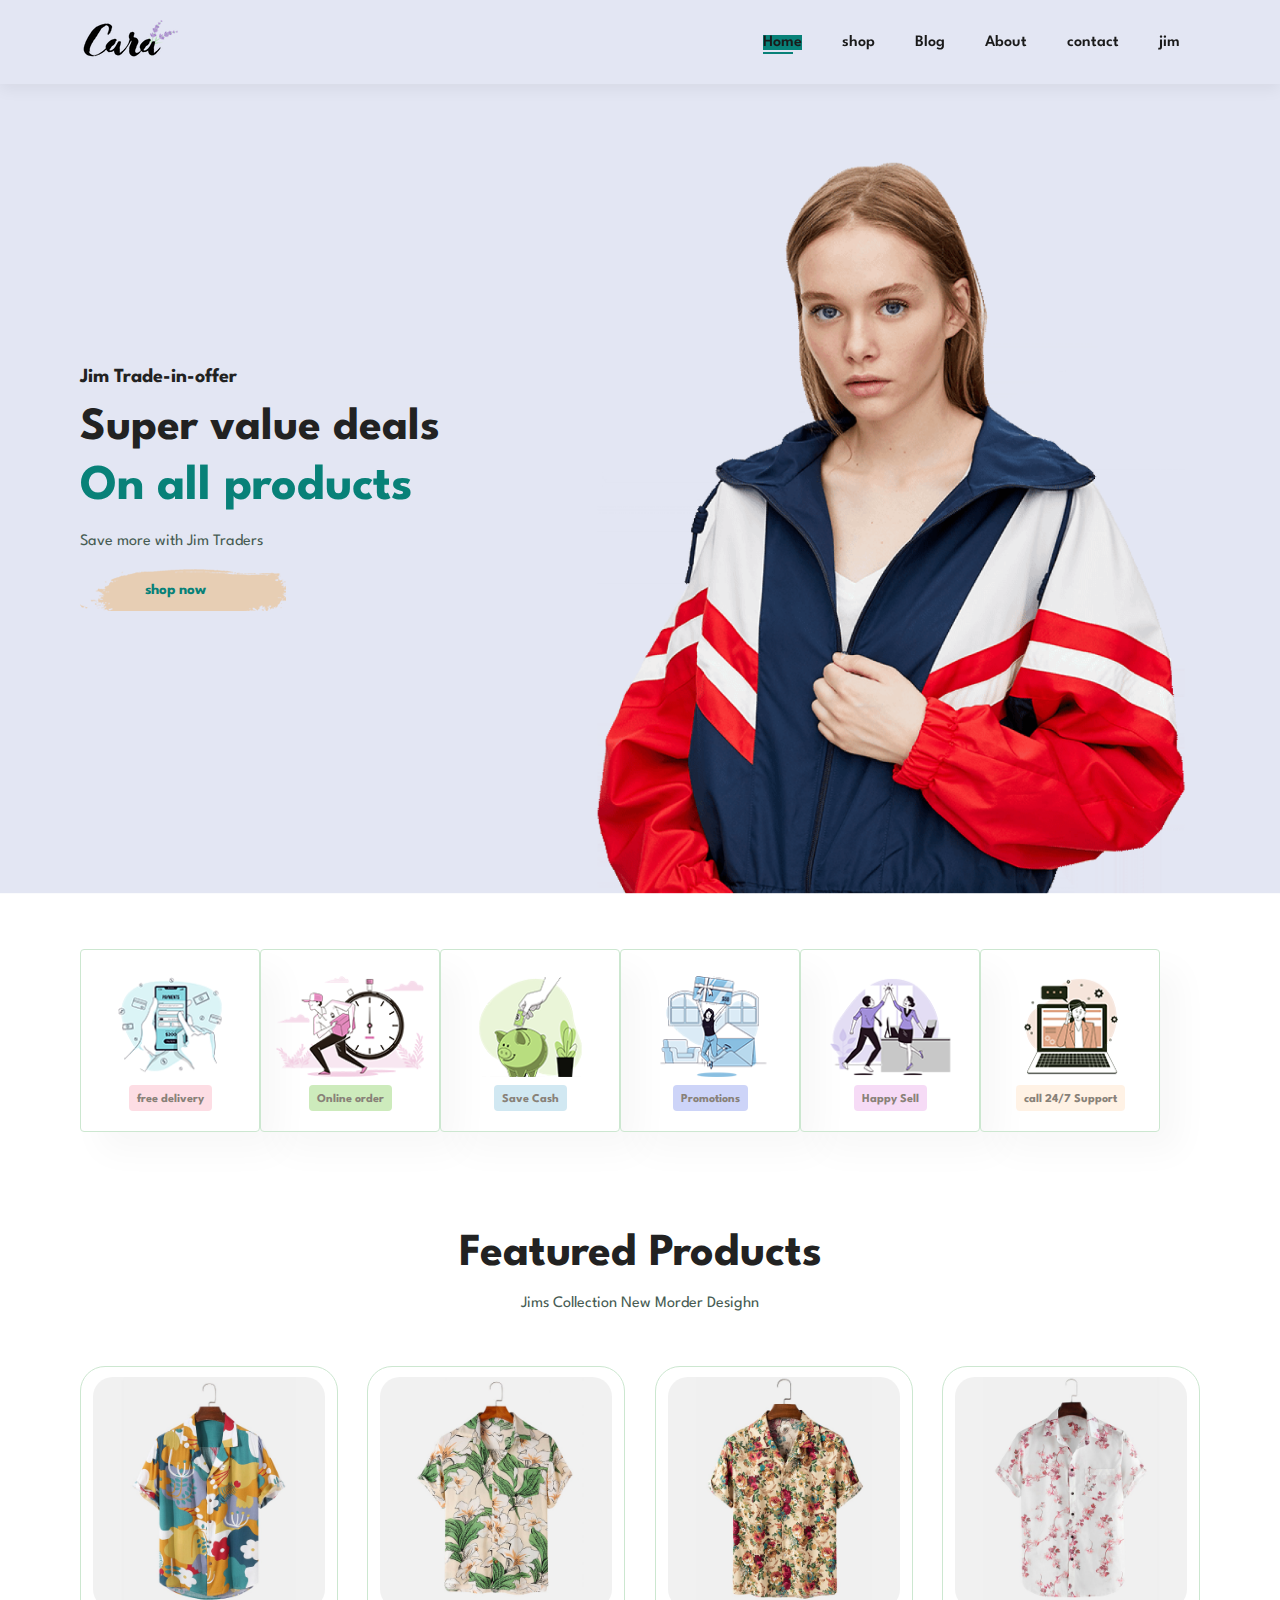
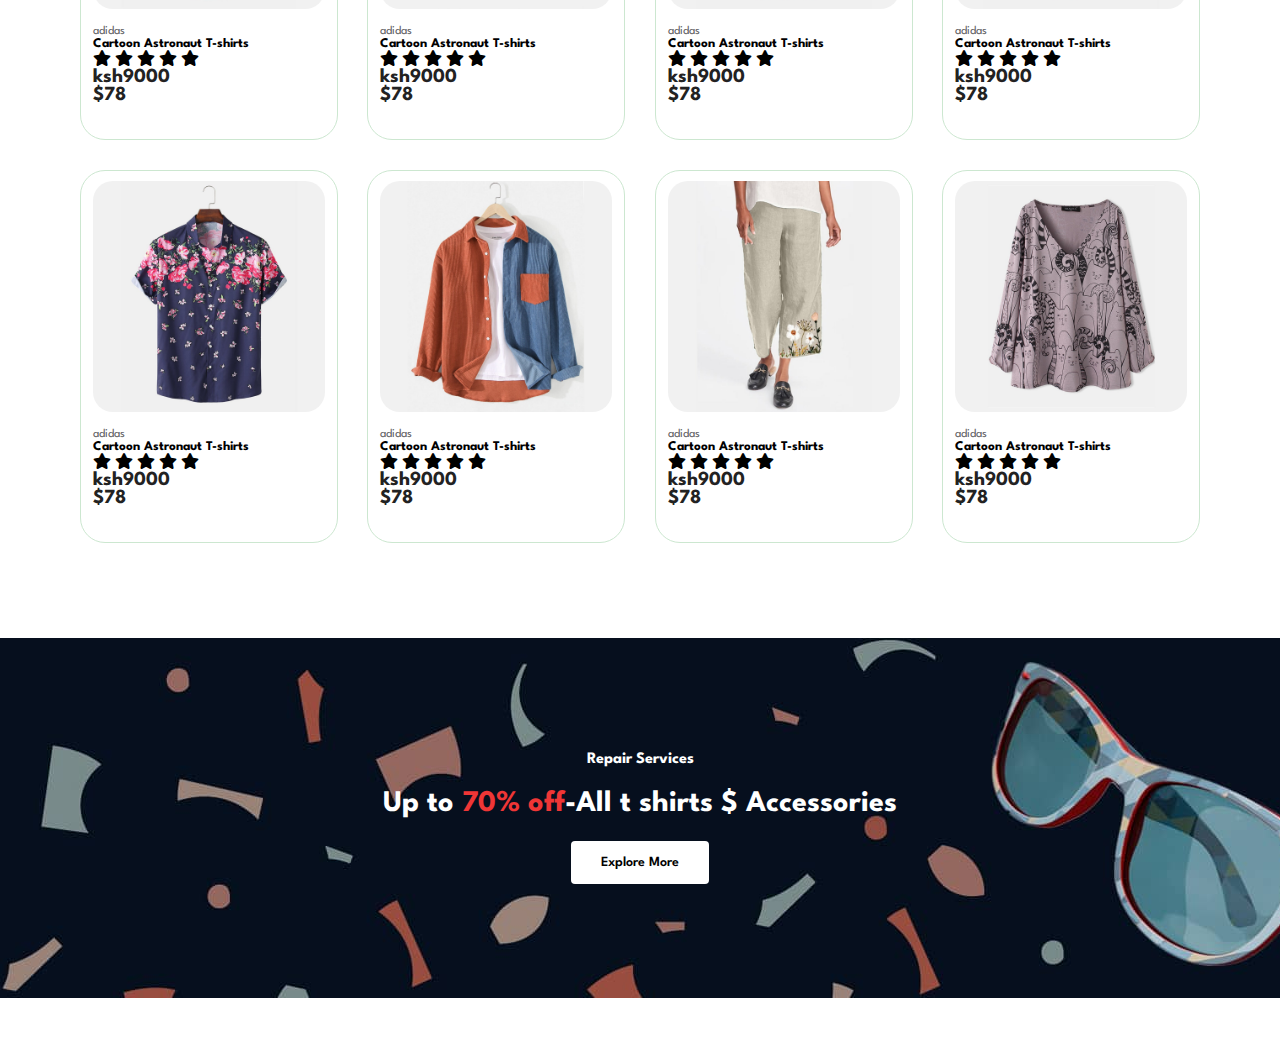
<file: index.html>
<!DOCTYPE html>
<html lang="en">

    <head>
        <meta charset="UTF-8">
        <meta http-equiv="X-UA-Compatible" content="IE=edge">
        <meta name="viewport" content="width=device-width, initial-scale=1.0">
        <title>james mburu</title>
        <link rel="stylesheet" href="https://pro.fontawesome.com/releases/v5.10.0/css/all.css" />

        <link rel="stylesheet" href="style.css">
    </head>

    <body>
        <section id="header">
        <a href="#"> <img src="img/logo.png" alt=""> </a>
        <div> 
<ul id="navbar">
<li><a class="active" href="index.html">Home</a></li>
<li><a href="shop.html">shop</a></li>
<li><a href="blog.html">Blog</a></li>
<li><a href="about.html">About</a></li>
<li><a href="contact.html">contact</a></li>
<li><a href="cart.html">jim</a></li>
</ul>
        </div>
        </section>

        <section id="hero">
            <h4>Jim Trade-in-offer</h4>
            <h2>Super value deals</h2>
            <h1>On all products</h1>
            <p>Save more with Jim Traders </p>
            <button>shop now</button>
        </section>

        <section id="feature" class="section-p1">
            <div class="fe-box">
                <img src="img/features/f1.png" alt="">
                <h6>free delivery</h6>
            </div>

            <div class="fe-box">
                <img src="img/features/f2.png" alt="">
                <h6>Online order</h6>
            </div>

            <div class="fe-box">
                <img src="img/features/f3.png" alt="">
                <h6>Save Cash</h6>
            </div>

            <div class="fe-box">
                <img src="img/features/f4.png" alt="">
                <h6>Promotions</h6>
            </div>

            <div class="fe-box">
                <img src="img/features/f5.png" alt="">
                <h6>Happy Sell</h6>
            </div>

            <div class="fe-box">
                <img src="img/features/f6.png" alt="">
                <h6>call 24/7 Support</h6>
            </div>
        </section>

        <section id="product1" class="section-p1"> 
<h2> Featured Products</h2>
<p>Jims Collection New Morder Desighn</p>
<div class="pro-container">
<div class="pro">
    <img src="img/products/f1.jpg" alt="">
    <div class="des">
        <span>adidas</span>
        <h5>Cartoon Astronaut T-shirts</h5>
        <div class="star">
            <i class="fas fa-star"></i>
            <i class="fas fa-star"></i>
            <i class="fas fa-star"></i>
            <i class="fas fa-star"></i>
            <i class="fas fa-star"></i>
        </div>
        <h4>ksh9000</h4>
        <h4>$78</h4>
    </div>
    
    <a href="#"> <i class="fal fa-shoping-cart"></i></a>
</div>

<div class="pro">
    <img src="img/products/f2.jpg" alt="">
    <div class="des">
        <span>adidas</span>
        <h5>Cartoon Astronaut T-shirts</h5>
        <div class="star">
            <i class="fas fa-star"></i>
            <i class="fas fa-star"></i>
            <i class="fas fa-star"></i>
            <i class="fas fa-star"></i>
            <i class="fas fa-star"></i>
        </div>
        <h4>ksh9000</h4>
        <h4>$78</h4>
    </div>
    
    <a href="#"> <i class="fal fa-shoping-cart"></i></a>
</div>

<div class="pro">
    <img src="img/products/f3.jpg" alt="">
    <div class="des">
        <span>adidas</span>
        <h5>Cartoon Astronaut T-shirts</h5>
        <div class="star">
            <i class="fas fa-star"></i>
            <i class="fas fa-star"></i>
            <i class="fas fa-star"></i>
            <i class="fas fa-star"></i>
            <i class="fas fa-star"></i>
        </div>
        <h4>ksh9000</h4>
        <h4>$78</h4>
    </div>
    
    <a href="#"> <i class="fal fa-shoping-cart"></i></a>
</div>

<div class="pro">
    <img src="img/products/f4.jpg" alt="">
    <div class="des">
        <span>adidas</span>
        <h5>Cartoon Astronaut T-shirts</h5>
        <div class="star">
            <i class="fas fa-star"></i>
            <i class="fas fa-star"></i>
            <i class="fas fa-star"></i>
            <i class="fas fa-star"></i>
            <i class="fas fa-star"></i>
        </div>
        <h4>ksh9000</h4>
        <h4>$78</h4>
    </div>
    
    <a href="#"> <i class="fal fa-shoping-cart"></i></a>
</div>

<div class="pro">
    <img src="img/products/f5.jpg" alt="">
    <div class="des">
        <span>adidas</span>
        <h5>Cartoon Astronaut T-shirts</h5>
        <div class="star">
            <i class="fas fa-star"></i>
            <i class="fas fa-star"></i>
            <i class="fas fa-star"></i>
            <i class="fas fa-star"></i>
            <i class="fas fa-star"></i>
        </div>
        <h4>ksh9000</h4>
        <h4>$78</h4>
    </div>
    
    <a href="#"> <i class="fal fa-shoping-cart"></i></a>
</div>

<div class="pro">
    <img src="img/products/f6.jpg" alt="">
    <div class="des">
        <span>adidas</span>
        <h5>Cartoon Astronaut T-shirts</h5>
        <div class="star">
            <i class="fas fa-star"></i>
            <i class="fas fa-star"></i>
            <i class="fas fa-star"></i>
            <i class="fas fa-star"></i>
            <i class="fas fa-star"></i>
        </div>
        <h4>ksh9000</h4>
        <h4>$78</h4>
    </div>
    
    <a href="#"> <i class="fal fa-shoping-cart"></i></a>
</div>

<div class="pro">
    <img src="img/products/f7.jpg" alt="">
    <div class="des">
        <span>adidas</span>
        <h5>Cartoon Astronaut T-shirts</h5>
        <div class="star">
            <i class="fas fa-star"></i>
            <i class="fas fa-star"></i>
            <i class="fas fa-star"></i>
            <i class="fas fa-star"></i>
            <i class="fas fa-star"></i>
        </div>
        <h4>ksh9000</h4>
        <h4>$78</h4>
    </div>
    
    <a href="#"> <i class="fal fa-shoping-cart"></i></a>
</div>

<div class="pro">
    <img src="img/products/f8.jpg" alt="">
    <div class="des">
        <span>adidas</span>
        <h5>Cartoon Astronaut T-shirts</h5>
        <div class="star">
            <i class="fas fa-star"></i>
            <i class="fas fa-star"></i>
            <i class="fas fa-star"></i>
            <i class="fas fa-star"></i>
            <i class="fas fa-star"></i>
        </div>
        <h4>ksh9000</h4>
        <h4>$78</h4>
    </div>
    
    <a href="#"> <i class="fal fa-shoping-cart"></i></a>
</div>
</div>

        </section>

        <section id="banner" class="section-m1">
<h4>Repair Services</h4>
<h2>Up to <span>70% off</span>-All t shirts $ Accessories</h2>
<button class="normal">Explore More</button>
        </section>


        <script src="script.js"></script>
    </body>

</html>
</file>
<file: style.css>
@import url("https://fonts.googleapis.com/css2?family=Spartan:wght@100;200;300;400;500;600;700;800;900&display=swap");
* {
  margin: 0;
  padding: 0;
  box-sizing: border-box;
  font-family: "Spartan", sans-serif;
}

html {
  scroll-behavior: smooth;
}

/* Global Styles */

h1 {
  font-size: 50px;
  line-height: 64px;
  color: #222;
}

h2 {
  font-size: 46px;
  line-height: 54px;
  color: #222;
}

h4 {
  font-size: 20px;
  color: #222;
}

h6 {
  font-weight: 700;
  font-size: 12px;
}

p {
  font-size: 16px;
  color: #465b52;
  margin: 15px 0 20px 0;
}

.section-p1 {
  padding: 40px 80px;
}

.section-m1 {
  margin: 40px 0;
}

button.normal{
  font-size: 14px;
  font-weight: 600;
  padding: 15px 30px;
  color: #000;
  background-color: #fff;
  border-radius: 4px;
  cursor: pointer;
  border: none;
  outline: none;
  transition: 0.2s;
}

body {
  width: 100%;
}

/* header*/

#header{
  display: flex;
  align-items: center;
  justify-content: space-between;
  padding: 20px 80px;
   background-color:#E3E6F3 ;
   box-shadow: 0 5px 15px rgba(0,0,0,0.06);
   z-index: 999;
   position: sticky;
   top: 0;
   left: 0;

}

#navbar{
  display: flex;
  align-items: center;


}

#navbar li{
  list-style: none;
  padding: 0 20px;
  position: relative;
}

#navbar li a{
  text-decoration: none;
  font-size: 16px;
  font-weight: 600;
  color: #1a1a1a;
  transition: 0.3s ease;

}

#navbar li a:hover,
#navbar li a.active{
  background-color: #088178  ;
} 

#navbar li a.active::after,
#navbar li a:hover::after{
  content:"" ;
  width: 30px;
  height: 2px;
  background-color: #088178;
  position: absolute;
  left: 20px;
bottom: -4px;
}


/* home page*/

#hero{
  background-image: url("img/hero4.png");
  height: 90vh;
  width: 100%;
  background-size: cover;
  background-position: top 25% right 0;
  padding: 0 80px;
  display: flex;
  flex-direction:column ;
  align-items: flex-start;
  justify-content: center;

}

#hero h1{
  color: #088178;

}

#hero h4{
  padding-bottom: 15px;

}
#hero button{
  background-color: transparent;
  background-image:url("img/button.png") ;
  color: #088178;
  border: 0;
  padding: 14px 80px 14px 65px;
  background-repeat: no repeat;
  cursor:pointer;
  font-weight: 700;
  font-size: 15px;
}
#feature{
  display: flex;
  align-items: center;
  flex-wrap: wrap;
}


#feature .fe-box{
  width: 180px;
  text-align: center;
  padding: 25px 15px;
  box-shadow: 20px 20px 34px rgb(0,0,0,0.03);
  border:1px solid #cce7d0;
  border-radius: 4px;
  margin:15px 0;
}

#feature .fe-box:hover{
  box-shadow: 10px 10px 50px rgb(0,0,0,0.03);

}
#feature .fe-box h6{
  display: inline;
  padding: 9px 8px 6px 8px;
  line-height:1;
  border-radius: 4px;
  color:   #888178;
  background-color:  #fddde4;
}

#feature .fe-box img{
  width: 100%;
  margin-bottom: 10px;
}

#feature .fe-box:nth-child(2) h6{
  background-color: #cdebbc;
}

#feature .fe-box:nth-child(3) h6{
  background-color: #d1e8f2;
}

#feature .fe-box:nth-child(4) h6{
  background-color: #cdd4f8;
}

#feature .fe-box:nth-child(5) h6{
  background-color: #f6dbf6;
}

#feature .fe-box:nth-child(6) h6{
  background-color: #fff2e5;
}

#product1{
text-align: center;
}

#product1 .pro{
  width: 23%;
  min-width: 250px;
  padding: 10px 12px;
border: 1px solid #cce7d0 ;
border-radius: 25px;
cursor: pointer;
box-shadow: 20px 20px 30 px rgba(0,0,0,0.02);
margin: 15px 0;
transition: 0,2s ease;
position: relative;
}

#product1 .pro-container{
  display: flex;
  justify-content: space-between;
  padding-top: 20px;
  flex-wrap: wrap;
}


#product1 .pro:hover{
  box-shadow: 20px 20px 30px rgba(0,0,0,0.08);
}

#product1 .pro .des{
  text-align: start;
  padding: 10px 0;
}
#product1 .pro .des span{
color: #606063;
font-size: 12px;
}

#product1 .pro.des h5{
  padding-top: 7px;
  color: #1a1a1a;
  font-size: 14px;
}
#product1 .pro.des i{
  font-size: 12px;
  color: rgb(243,181,25);
}

#product1 .pro.des h4{
  padding: 7px;
  font-size: 15px;
  font-weight: 700;
  color: #088178;
}
#product1 .pro.cart{
  width: 40px;
  height: 40px;
  line-height: 40px;
  border-radius: 50px;
  background-color: #e8f6ea;
  font-weight: 500;
  color: #088178;
  border: 1px solid #cce7d0 ;
  position: absolute;
  bottom: 20px;
  right: 10px;
  
}



#product1 .pro img{
  width: 100%;
  border-radius: 20px;
}

#banner{
  display: flex;
  flex-direction: column;
  justify-content: center;
  align-items: center;
  text-align: center;
  background-image: url("img/banner/b2.jpg");
  width: 100%;
  height: 40vh;
  background-size: cover;
  background-position: center;
}

#banner h4{
  color: #fff;
  font-size: 16px;

}

#banner h2{
  color: #fff;
  font-size: 30px;
  padding: 10px 0;
}

#banner h2 span{
  color: #ef3636;
}

#banner button:hover{
  background-color: #088178;
  color: #fff;
}

/* shop page*/


/* single pproduct*/
</file>
